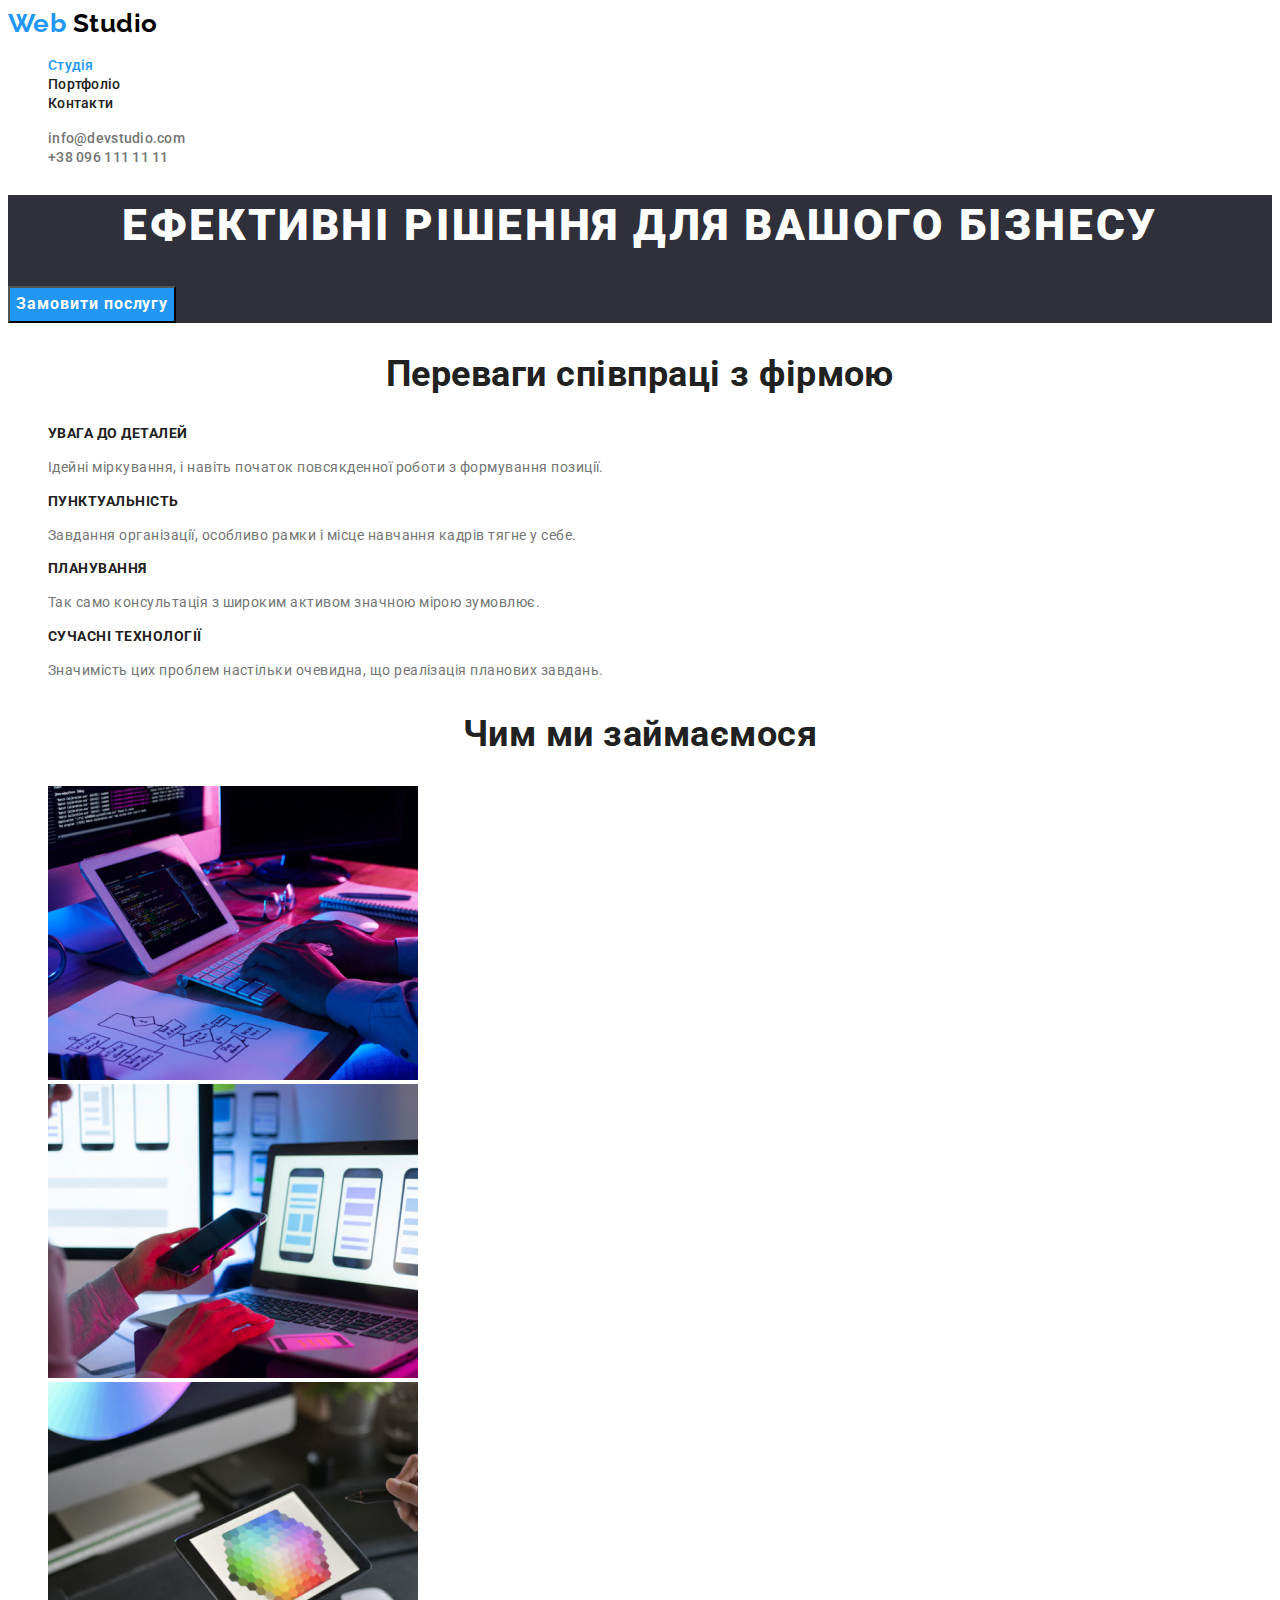
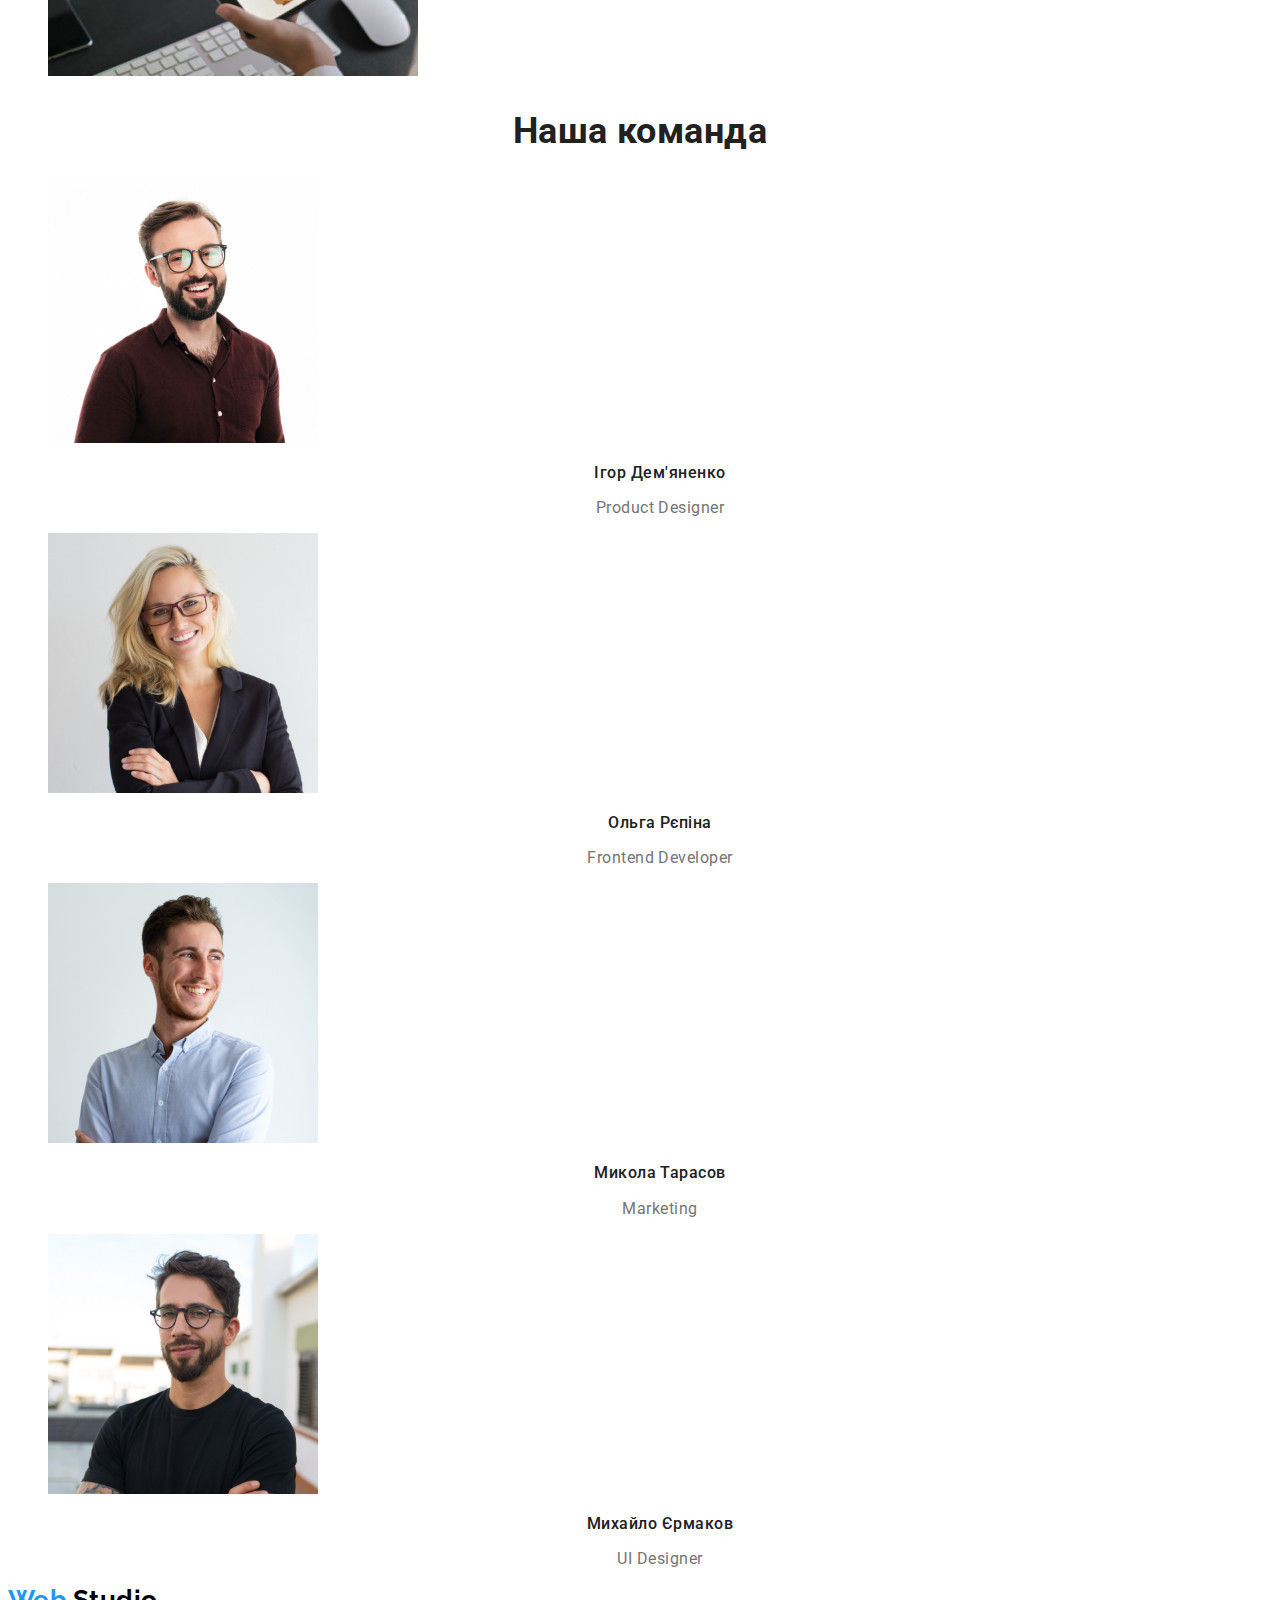
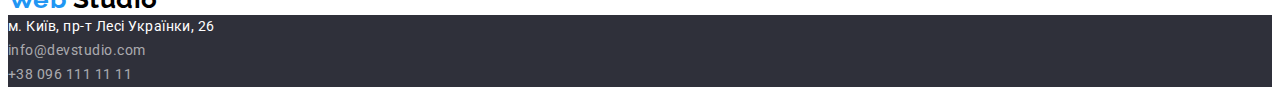
<file: index.html>
<!DOCTYPE html>
<html lang="uk">
<head>
    <meta charset="UTF-8">
    <meta http-equiv="X-UA-Compatible" content="IE=edge">
    <meta name="viewport" content="width=device-width, initial-scale=1.0">
    <title>Document</title>
    <link href="https://fonts.googleapis.com/css2?family=Raleway:wght@700&family=Roboto:wght@400;500;700;900&display=swap"
        rel="stylesheet">
    <link rel="stylesheet" href="./css/styles.css">
</head>
<body>
    <header class="page-header">
        <nav>
            <a href="/" class="logo">
                <span class="logo-accent">Web</span> Studio
            </a>
            
            <ul class="site-nav list">
                <li> <a href="./index.html" class="link current">Студія</a></li>
                <li> <a href="./portfolio.html" class="link">Портфоліо</a></li>
                <li> <a href="" class="link">Контакти</a></li>
            </ul>
        </nav>
        <ul class="auth-nav list">
            <li> <a href="mailto:info@devstudio.com" class="link">info@devstudio.com </a></li>
            <li> <a href="tel:+380961111111" class="link">+38 096 111 11 11</a></li>
        </ul>

    </header>
<main>
    <div>
        <section class="hero">
            <h1 class="hero-tittle">Ефективні рішення для вашого бізнесу</h1>
            <button type="button" class="button  primary">Замовити послугу</button>
        </section>
    </div>
    
    <section class="section">
        <h2 class="section-tittle">Переваги співпраці з фірмою</h2>
        <ul class="features list">
            <li>
                <h3 class="tittle">УВАГА ДО ДЕТАЛЕЙ</h3>
                <p class="text">Ідейні міркування, і навіть початок повсякденної роботи з формування позиції.</p>
            </li>
            <li>
                <h3 class="tittle">ПУНКТУАЛЬНІСТЬ</h3>
                <p class="text">Завдання організації, особливо рамки і місце навчання кадрів тягне у себе.</p>
            </li>
            <li>
                <h3 class="tittle">ПЛАНУВАННЯ</h3>
                <p class="text">Так само консультація з широким активом значною мірою зумовлює.</p>
            </li>
            <li>
                <h3 class="tittle">СУЧАСНІ ТЕХНОЛОГІЇ</h3>
                <p class="text">Значимість цих проблем настільки очевидна, що реалізація планових завдань.</p>
            </li>
        </ul>
    </section>
    <section class="section">
        <h2 class="section-tittle">Чим ми займаємося</h2>
        <ul class="work-list list">
            <li>
                <img src="./images/boxone.jpg" alt="клавіатура та комп'ютер" width="370">
            </li>
            <li>
                <img src="./images/boxtwo.jpg" alt="телефон та ноутбук" width="370">
            </li>
            <li>
                <img src="./images/boxthree.jpg" alt="планшет і палітра кольорів на ньому" width="370">
            </li>
        </ul>
    </section>
    <section class="section">
        <h2 class="section-tittle">Наша команда</h2>
        <ul class="team-list list">
            <li>
                <img src="./images/photoigordemianenko.jpg" alt="фото" width="270">
                <h3 class="tittle"> Ігор Дем'яненко</h3>
                <p class="text">Product Designer</p>
            </li>
            <li>
                <img src="./images/photoolharepina.jpg" alt="фото" width="270">
                <h3 class="tittle">Ольга Рєпіна</h3>
                <p class="text">Frontend Developer</p>
            </li>
            <li>
                <img src="./images/photomykolatarasov.jpg" alt="фото" width="270">
                <h3 class="tittle">Микола Тарасов</h3>
                <p class="text">Marketing</p>
            </li>
            <li>
                <img src="./images/photomyhailoermakov.jpg" alt="фото" width="270">
                <h3 class="tittle">Михайло Єрмаков</h3>
                <p class="text">UI Designer</p>
            </li>
        </ul>
    </section>
</main>
<footer>
    <a href="/" class="logo">
        <span class="logo-accent">Web</span> Studio
    </a>
    <address class="address">
        м. Київ, пр-т Лесі Українки, 26 <br>
        <a href="mailto:info@devstudio.com" class="link">info@devstudio.com </a> <br>
        <a href="tel:+380961111111" class="link">+38 096 111 11 11</a>
    </address>
    

</footer>
</body>
</html>
</file>
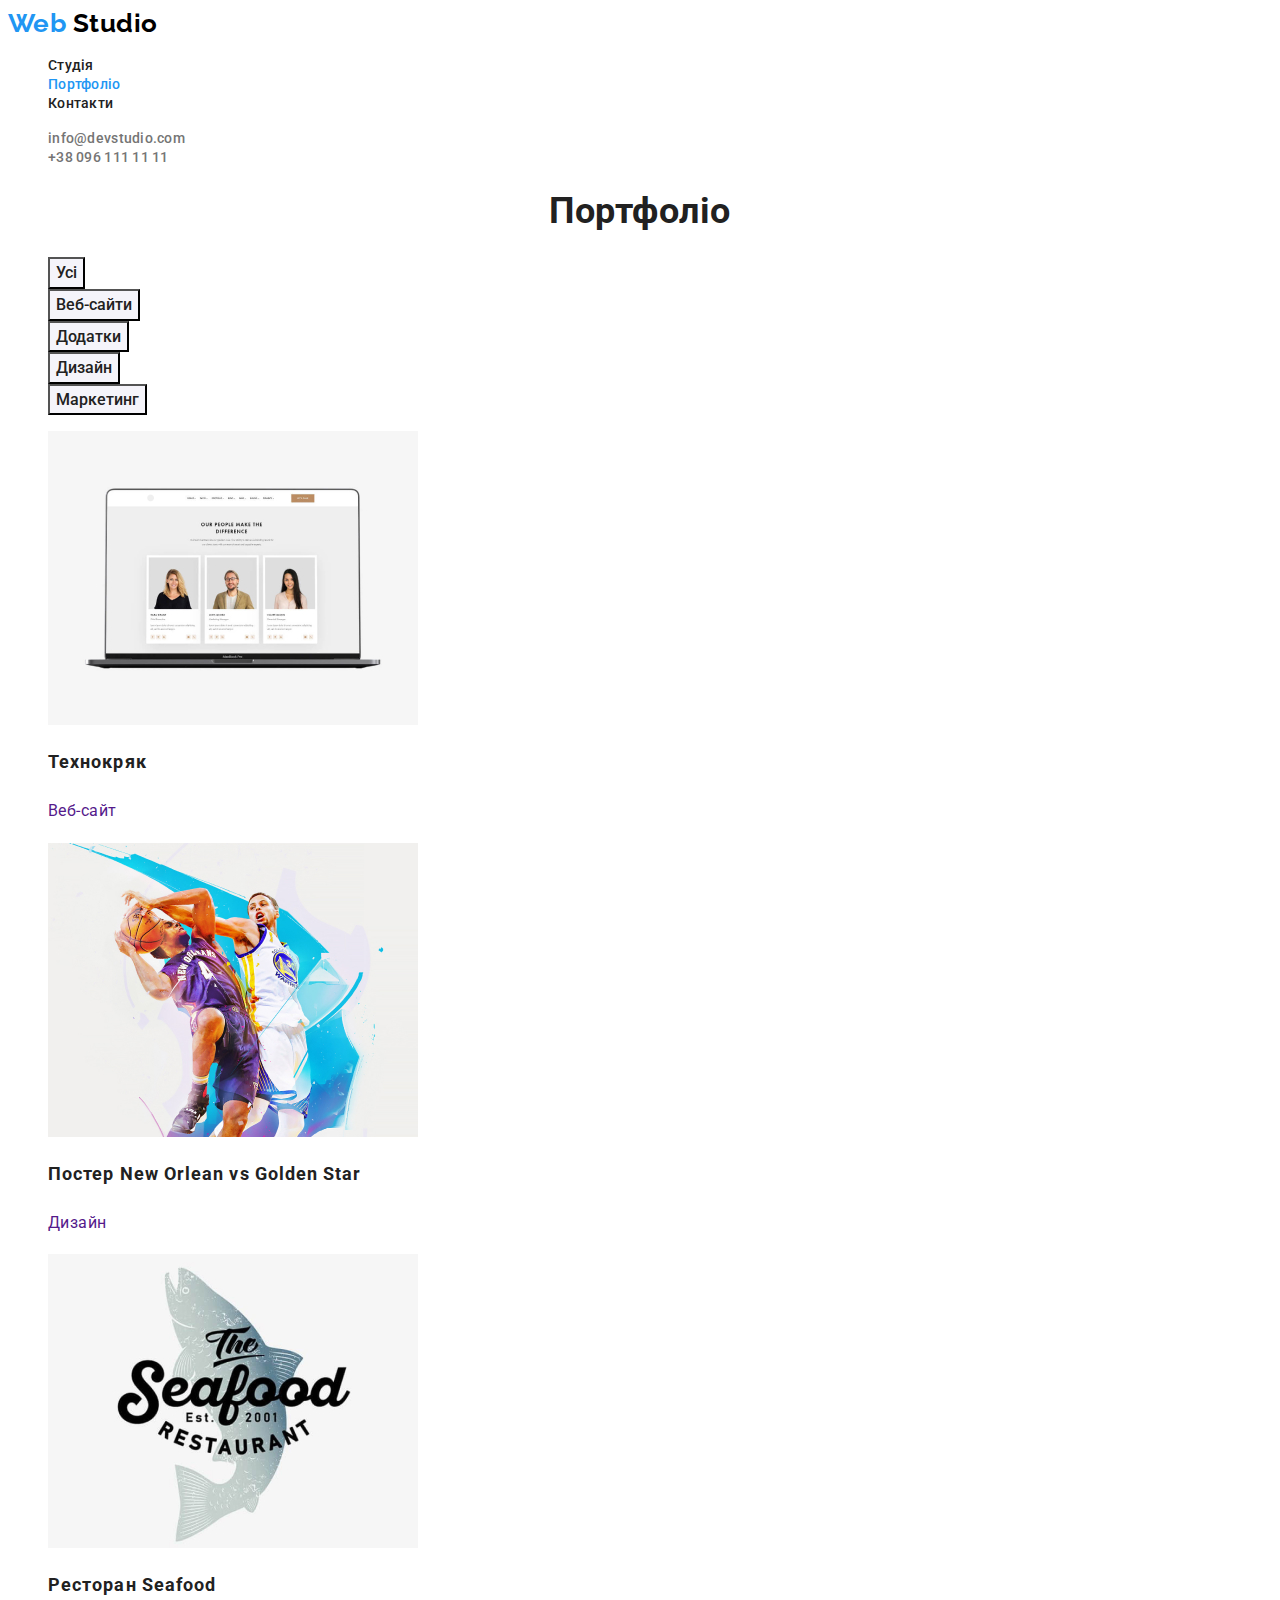
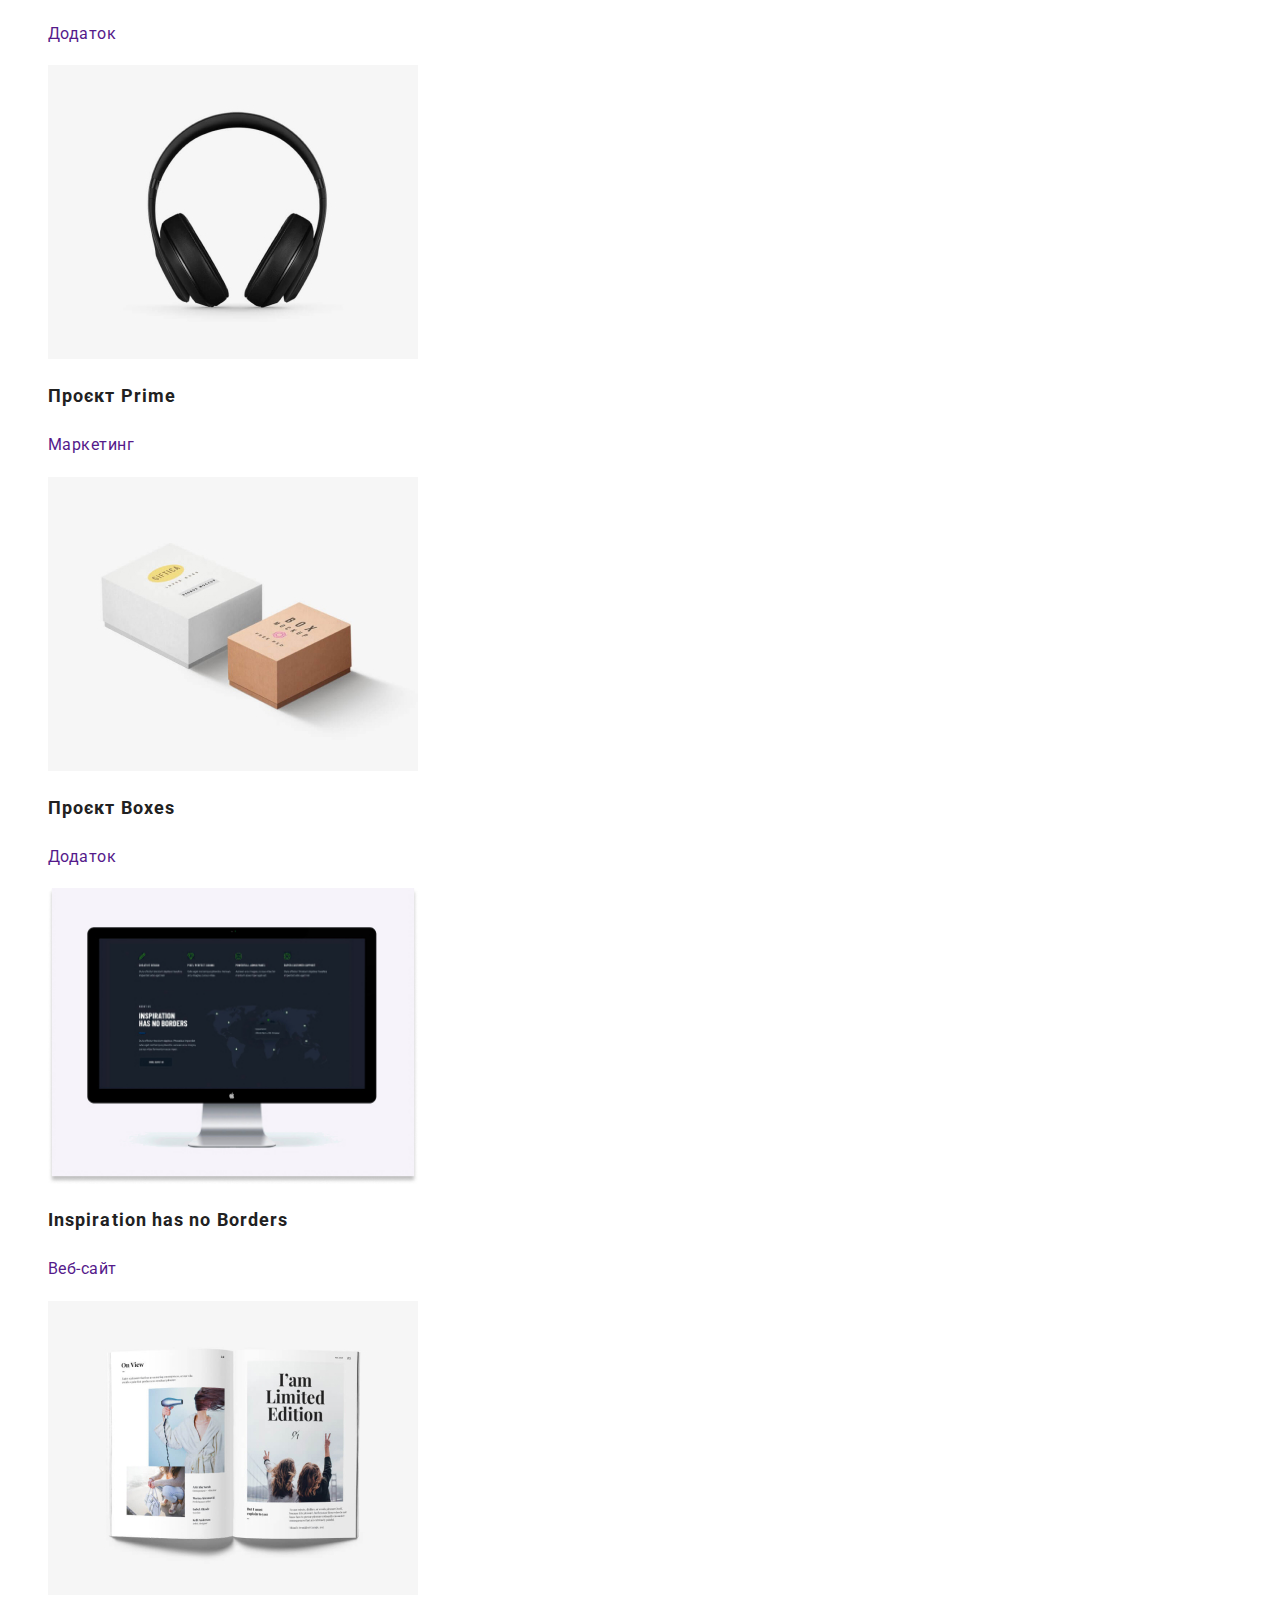
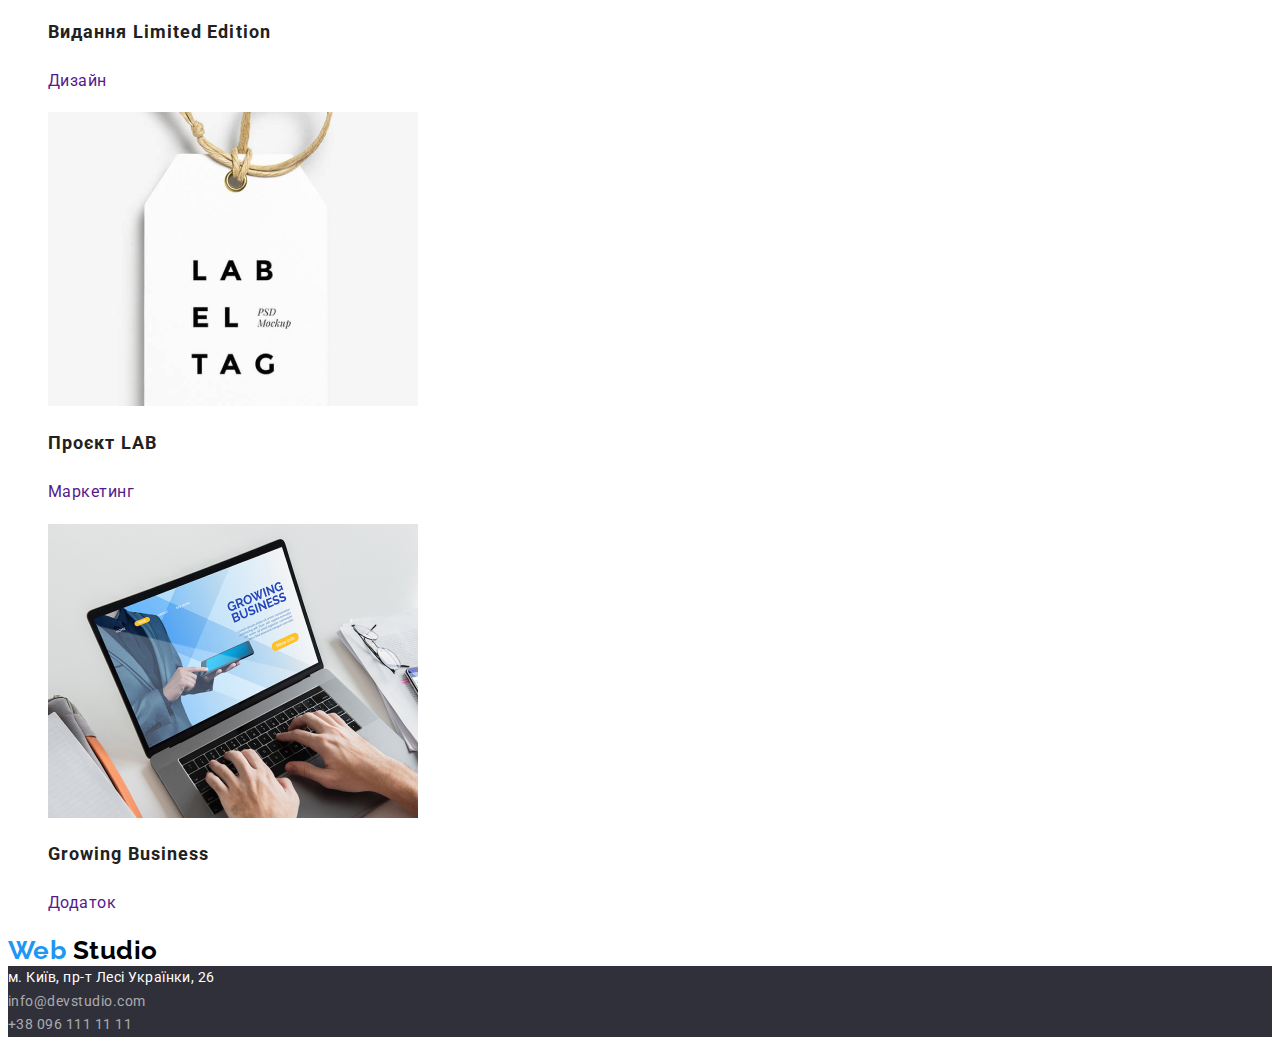
<file: portfolio.html>
<!DOCTYPE html>
<html lang="uk">
<head>
    <meta charset="UTF-8">
    <meta http-equiv="X-UA-Compatible" content="IE=edge">
    <meta name="viewport" content="width=device-width, initial-scale=1.0">
    <title>Document</title>
    <link href="https://fonts.googleapis.com/css2?family=Raleway:wght@700&family=Roboto:wght@400;500;700;900&display=swap"
        rel="stylesheet">
    <link rel="stylesheet" href="./css/styles.css">
</head>

<body>
    <header class="page-header">
        <nav>
            <a href="/" class="logo">
                <span class="logo-accent">Web</span> Studio
            </a>

            <ul class="site-nav list">
                <li> <a href="./index.html" class="link">Студія</a></li>
                <li> <a href="./portfolio.html" class="link current">Портфоліо</a></li>
                <li> <a href="" class="link">Контакти</a></li>
            </ul>
        </nav>
        <ul class="auth-nav list">
            <li> <a href="mailto:info@devstudio.com" class="link">info@devstudio.com </a></li>
            <li> <a href="tel:+380961111111" class="link">+38 096 111 11 11</a></li>
        </ul>

    </header>

<main>
    <section class="portfolio">
        <h1 class="portfolio-tittle">Портфоліо</h1>
        <ul class="filter list">
            <li>
                <button class="button" type="button">Усі</button>
            </li>
            <li>
                <button class="button" type="button">Веб-сайти</button>
            </li>
            <li>
                <button class="button" type="button">Додатки</button>
            </li>
            <li>
                <button class="button" type="button">Дизайн</button>
            </li>
            <li>
                <button class="button" type="button">Маркетинг</button>
            </li>
        </ul>
        <ul class="projects list">
            <li>
                <a href="" class="link">
                    <img src="./images/img.jpg" alt="Екран ноутбука" width="370">
                    <h2 class="projects-title">Технокряк</h2>
                    <p class="text">Веб-сайт</p>
                </a>
            </li>
            <li>
                <a href="" class="link">
                    <img src="./images/imgone.jpg" alt="Двоє людей грають у баскетбол" width="370">
                    <h2 class="projects-title">Постер New Orlean vs Golden Star</h2>
                    <p class="text">Дизайн</p>
                </a>
            </li>
            <li>
                <a href="" class="link">
                    <img src="./images/imgtwo.jpg" alt="Риба та емблема ресторану" width="370">
                    <h2 class="projects-title">Ресторан Seafood</h2>
                    <p class="text">Додаток</p>
                </a>
            </li>
            <li>
                <a href="" class="link">
                    <img src="./images/imgthree.jpg" alt="Навушники" width="370">
                    <h2 class="projects-title">Проєкт Prime</h2>
                    <p class="text">Маркетинг</p>
                </a>
            </li>
            <li>
                <a href="" class="link">
                    <img src="./images/imgfour.jpg" alt="Дві коробки" width="370">
                    <h2 class="projects-title">Проєкт Boxes</h2>
                    <p class="text">Додаток</p>
                </a>
            </li>
            <li>
                <a href="" class="link">
                    <img src="./images/imgfive.jpg" alt="Екран комп'ютера" width="370">
                    <h2 class="projects-title">Inspiration has no Borders</h2>
                    <p class="text">Веб-сайт</p>
                </a>
            </li>
            <li>
                <a href="" class="link">
                    <img src="./images/imgsix.jpg" alt="Журнал" width="370">
                    <h2 class="projects-title">Видання Limited Edition</h2>
                    <p class="text">Дизайн</p>
                </a>
            </li>
            <li>
                <a href="" class="link">
                    <img src="./images/imgseven.jpg" alt="Етикетка" width="370">
                    <h2 class="projects-title">Проєкт LAB</h2>
                    <p class="text">Маркетинг</p>
                </a>
            </li>
            <li>
                <a href="" class="link">
                    <img src="./images/imgeight.jpg" alt="Ноутбук" width="370">
                    <h2 class="projects-title">Growing Business</h2>
                    <p class="text">Додаток</p>
                </a>
            </li>
        </ul>
    </section>
</main>


    <footer>
        <a href="/" class="logo">
            <span class="logo-accent">Web</span> Studio
        </a>
        <address class="address">
            м. Київ, пр-т Лесі Українки, 26 <br>
            <a href="mailto:info@devstudio.com" class="link">info@devstudio.com </a> <br>
            <a href="tel:+380961111111" class="link">+38 096 111 11 11</a>
        </address>
    
    
    </footer>
    </body>
    
    </html>
</file>
<file: css/styles.css>
:root {
    --primary-text-color: #757575;
    --tittle-text-color:#212121;
    --accent-colour: #2196F3;
    --primary-white-color: #FFFFFF;
    --color-logo: #000000;
    --button-bgc-color: #F5F4FA;
    --address-link-color: rgba(255, 255, 255, 0.6);
    --footer-bgc-color: #2F303A;
}


/* Стилізація bоdy */
body{
  background-color:var(--primary-white-color);
  color:var(--primary-text-color);
  font-family: Roboto, sans-serif;
  letter-spacing: 0.03em;

}

.list {
    list-style: none;
}
/* Стилізація логотипу */
.logo {
    color:var(--color-logo); 
    font-family: Raleway, sans-serif;
    font-weight: 700;
    font-size: 26px;
    line-height: 1.19;
    text-decoration: none;
    
}
.logo-accent {
    color: var(--accent-colour);
}
/* Site Nav */
.site-nav .link {
    color:var(--tittle-text-color);
    font-weight: 500;
    font-size: 14px;
    line-height: 1.14;
    letter-spacing: 0.02em;
    text-decoration: none;
}
.site-nav .link:hover, .site-nav .link:focus {
    color: var(--accent-colour);
}
.site-nav .link.current {
    color: var(--accent-colour);
}

/* auth nav*/
.auth-nav .link {
    color: var(--primary-text-color);
    font-weight: 500;
    font-size: 14px;
    line-height: 1.14;
    letter-spacing: 0.02em;
    text-decoration: none;
}

.auth-nav .link:hover,
.auth-nav .link:focus {
    color: var(--accent-colour);
}

/* hero */
.hero {
    background-color: var(--footer-bgc-color) ;
}
.hero-tittle{
    color: var(--primary-white-color);
    font-weight: 900;
    font-size: 44px;
    line-height: 1.4;
    text-align: center;
    letter-spacing: 0.06em;
    text-transform: uppercase;
}

/* Sections */
.section-tittle, .portfolio-tittle {
    color: var(--tittle-text-color);
    font-weight: 700;
    font-size: 36px;
    line-height: 1.2;
    text-align: center;
}

/* Features */
.features .tittle{
    color: var(--tittle-text-color);
    font-weight: 700;
    font-size: 14px;
    line-height: 1.14;
    text-transform: uppercase;
}

.features .text {
    font-size: 14px;
    line-height: 1.7;
}

/* Team-list */
.team-list .tittle {
    color: var(--tittle-text-color);
    font-weight: 500;
    font-size: 16px;
    line-height: 1.2;
    text-align: center;
}
.team-list .text {
    font-size: 16px;
    line-height: 1.2;
    text-align: center;
}

/* Buttons */
.button {
    color: var(--tittle-text-color);
    background-color:var(--button-bgc-color);
    cursor: pointer;
    font-family: inherit;
    font-weight: 500;
    font-size: 16px;
    line-height: 1.6;
    text-align: center;
}

.button:hover, .button:focus {
    color: var(--primary-white-color);
    background-color: var(--accent-colour);
}

.button.primary {
    color: var(--primary-white-color);
    background-color: var(--accent-colour);
    font-weight: 700;
    font-size: 16px;
    line-height: 1.9;
    display: flex;
    align-items: center;
    text-align: center;
    letter-spacing: 0.06em;
}

/* Projects */
.projects-title {
    color: var(--tittle-text-color);
    font-weight: 700;
    font-size: 18px;
    line-height: 2;
    letter-spacing: 0.06em;
}
.projects .text {
    font-size: 16px;
    line-height: 1.9;
}
.projects .link {
    text-decoration: none;
}

/* address */
.address {
    color: var(--primary-white-color);
    background-color: var(--footer-bgc-color) ;
    font-style: normal;
    font-weight: 400;
    font-size: 14px;
    line-height: 1.7;
}
.address .link {
    color: var(--address-link-color);
    text-decoration: none;
}
.address .link:hover,
.address .link:focus {
    color: var(--accent-colour);
}
</file>
